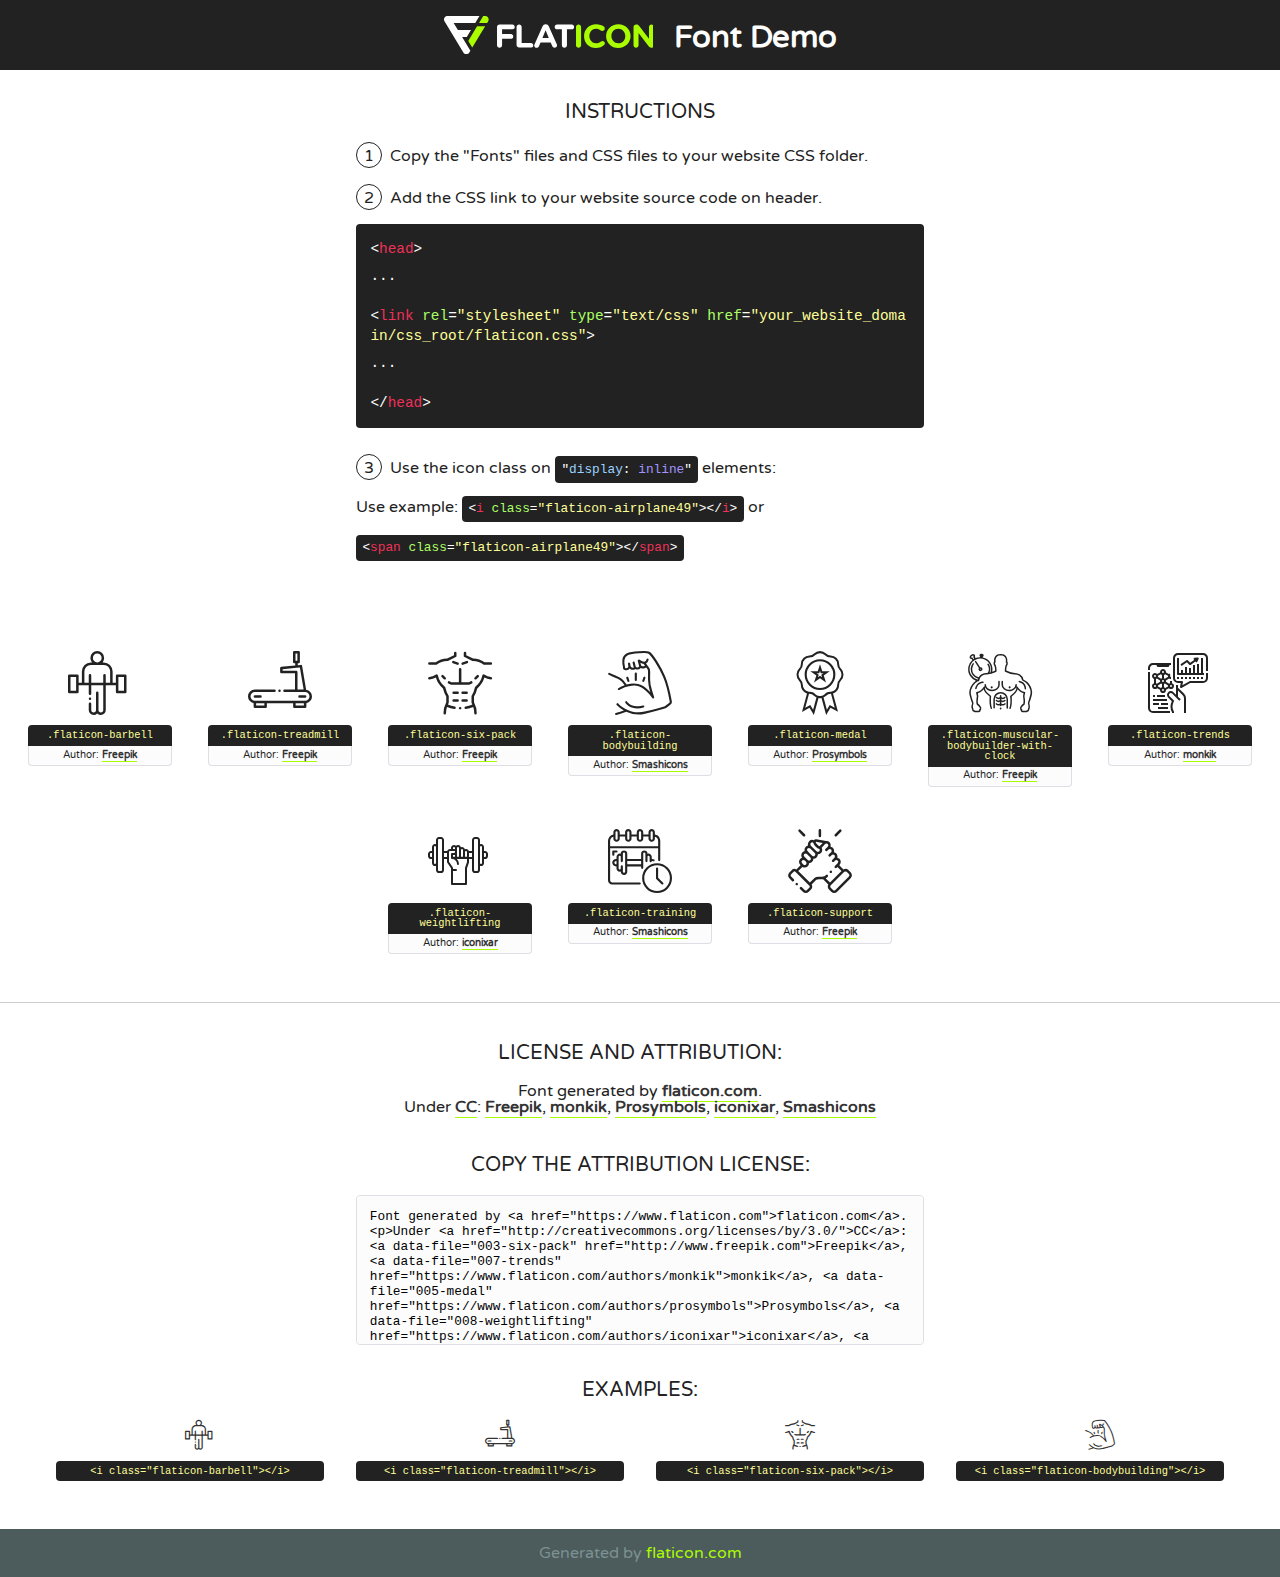
<file: ejsfitness/static/lib/flaticon/font/flaticon.html>
<!DOCTYPE html>
<!--
  Flaticon icon font: Flaticon
  Creation date: 26/10/2020 11:08
-->
<html>
<!DOCTYPE html>
<html>

<head>
    <title>Flaticon WebFont</title>
    <link href="http://fonts.googleapis.com/css?family=Varela+Round" rel="stylesheet" type="text/css" />
    <link rel="stylesheet" type="text/css" href="flaticon.css">
    <meta charset="UTF-8">
    <style>
    html, body, div, span, applet, object, iframe,
    h1, h2, h3, h4, h5, h6, p, blockquote, pre,
    a, abbr, acronym, address, big, cite, code,
    del, dfn, em, img, ins, kbd, q, s, samp,
    small, strike, strong, sub, sup, tt, var,
    b, u, i, center,
    dl, dt, dd, ol, ul, li,
    fieldset, form, label, legend,
    table, caption, tbody, tfoot, thead, tr, th, td,
    article, aside, canvas, details, embed, 
    figure, figcaption, footer, header, hgroup, 
    menu, nav, output, ruby, section, summary,
    time, mark, audio, video {
        margin: 0;
        padding: 0;
        border: 0;
        font-size: 100%;
        font: inherit;
        vertical-align: baseline;
    }
    /* HTML5 display-role reset for older browsers */
    article, aside, details, figcaption, figure, 
    footer, header, hgroup, menu, nav, section {
        display: block;
    }
    body {
        line-height: 1;
    }
    ol, ul {
        list-style: none;
    }
    blockquote, q {
        quotes: none;
    }
    blockquote:before, blockquote:after,
    q:before, q:after {
        content: '';
        content: none;
    }
    table {
        border-collapse: collapse;
        border-spacing: 0;
    }
    body {
        font-family: 'Varela Round', Helvetica, Arial, sans-serif;
        font-size: 16px;
        color: #222;
    }
    a {
        color: #333;
        border-bottom: 1px solid #a9fd00;
        font-weight: bold;
        text-decoration: none;
    }
    * {
        -moz-box-sizing: border-box;
        -webkit-box-sizing: border-box;
        box-sizing: border-box;
        margin: 0;
        padding: 0;
    }
    [class^="flaticon-"]:before, [class*=" flaticon-"]:before, [class^="flaticon-"]:after, [class*=" flaticon-"]:after {
        font-family: Flaticon;
        font-size: 30px;
        font-style: normal;
        margin-left: 20px;
        color: #333;
    }
    .wrapper {
        max-width: 600px;
        margin: auto;
        padding: 0 1em;
    }
    .title {
        font-size: 1.25em;
        text-align: center;
        margin-bottom: 1em;
        text-transform: uppercase;
    }
    header {
        text-align: center;
        background-color: #222;
        color: #fff;
        padding: 1em;
    }
    header .logo {
        width: 210px;
        height: 38px;
        display: inline-block;
        vertical-align: middle;
        margin-right: 1em;
        border: none;
    }
    header strong {
        font-size: 1.95em;
        font-weight: bold;
        vertical-align: middle;
        margin-top: 5px;
        display: inline-block;
    }
    .demo {
        margin: 2em auto;
        line-height: 1.25em;
    }
    .demo ul li {
        margin-bottom: 1em;
    }
    .demo ul li .num {
        color: #222;
        border-radius: 20px;
        display: inline-block;
        width: 26px;
        padding: 3px;
        height: 26px;
        text-align: center;
        margin-right: 0.5em;
        border: 1px solid #222;
    }
    .demo ul li code {
        background-color: #222;
        border-radius: 4px;
        padding: 0.25em 0.5em;
        display: inline-block;
        color: #fff;
        font-family: Consolas,Monaco,Lucida Console,Liberation Mono,DejaVu Sans Mono,Bitstream Vera Sans Mono,Courier New, monospace;
        font-weight: lighter;
        margin-top: 1em;
        font-size: 0.8em;
        word-break: break-all;
    }
    .demo ul li code.big {
        padding: 1em;
        font-size: 0.9em;
    }
    .demo ul li code .red {
        color: #EF3159;
    }
    .demo ul li code .green {
        color: #ACFF65;
    }
    .demo ul li code .yellow {
        color: #FFFF99;
    }
    .demo ul li code .blue {
        color: #99D3FF;
    }
    .demo ul li code .purple {
        color: #A295FF;
    }
    .demo ul li code .dots {
        margin-top: 0.5em;
        display: block;
    }
    #glyphs {
        border-bottom: 1px solid #ccc;
        padding: 2em 0;
        text-align: center;
    }
    .glyph {
        display: inline-block;
        width: 9em;
        margin: 1em;
        text-align: center;
        vertical-align: top;
        background: #FFF;
    }
    .glyph .glyph-icon {
        padding: 10px;
        display: block;
        font-family:"Flaticon";
        font-size: 64px;
        line-height: 1;
    }
    .glyph .glyph-icon:before {
        font-size: 64px;
        color: #222;
        margin-left: 0;
    }
    .class-name {
        font-size: 0.65em;
        background-color: #222;
        color: #fff;
        border-radius: 4px 4px 0 0;
        padding: 0.5em;
        color: #FFFF99;
        font-family: Consolas,Monaco,Lucida Console,Liberation Mono,DejaVu Sans Mono,Bitstream Vera Sans Mono,Courier New, monospace;
    }
    .author-name {
        font-size: 0.6em;
        background-color: #fcfcfd;
        border: 1px solid #DEDEE4;
        border-top: 0;
        border-radius: 0 0 4px 4px;
        padding: 0.5em;
    }
    .class-name:last-child {
        font-size: 10px;
        color:#888;
    }
    .class-name:last-child a {
        font-size: 10px;
        color:#555;
    }
    .class-name:last-child a:hover {
        color:#a9fd00;
    }
    .glyph > input {
        display: block;
        width: 100px;
        margin: 5px auto;
        text-align: center;
        font-size: 12px;
        cursor: text;
    }
    .glyph > input.icon-input {
        font-family:"Flaticon";
        font-size: 16px;
        margin-bottom: 10px;
    }
    .attribution .title {
        margin-top: 2em;
    }
    .attribution textarea {
        background-color: #fcfcfd;
        padding: 1em;
        border: none;
        box-shadow: none;
        border: 1px solid #DEDEE4;
        border-radius: 4px;
        resize: none;
        width: 100%;
        height: 150px;
        font-size: 0.8em;
        font-family: Consolas,Monaco,Lucida Console,Liberation Mono,DejaVu Sans Mono,Bitstream Vera Sans Mono,Courier New, monospace;
        -webkit-appearance: none;
    }
    .iconsuse {
        margin: 2em auto;
        text-align: center;
        max-width: 1200px;
    }
    .iconsuse:after {
        content: '';
        display: table;
        clear: both;
    }
    .iconsuse .image {
        float: left;
        width: 25%;
        padding: 0 1em;
    }
    .iconsuse .image p {
        margin-bottom: 1em;
    }
    .iconsuse .image span {
        display: block;
        font-size: 0.65em;
        background-color: #222;
        color: #fff;
        border-radius: 4px;
        padding: 0.5em;
        color: #FFFF99;
        margin-top: 1em;
        font-family: Consolas,Monaco,Lucida Console,Liberation Mono,DejaVu Sans Mono,Bitstream Vera Sans Mono,Courier New, monospace;
    }
    #footer {
        text-align: center;
        background-color: #4C5B5C;
        color: #7c9192;
        padding: 1em;
    }
    #footer a {
        border: none;
        color: #a9fd00;
        font-weight: normal;
    }
    @media (max-width: 960px) {
        .iconsuse .image {
            width: 50%;
        }
    }
    @media (max-width: 560px) {
        .iconsuse .image {
            width: 100%;
        }
    }
    </style>
</head>

<body class="characters-off">

    <header>
        <a href="https://www.flaticon.com" target="_blank" class="logo">
            <svg version="1.1" xmlns="http://www.w3.org/2000/svg" xmlns:xlink="http://www.w3.org/1999/xlink" xmlns:a="http://ns.adobe.com/AdobeSVGViewerExtensions/3.0/" viewBox="0 0 560.875 102.036" enable-background="new 0 0 560.875 102.036" xml:space="preserve">
                <defs>
                </defs>
                <g>
                    <g class="letters">
                        <path fill="#ffffff" d="M141.596,29.675c0-3.777,2.985-6.767,6.764-6.767h34.438c3.426,0,6.15,2.728,6.15,6.15
                        c0,3.43-2.724,6.149-6.15,6.149h-27.674v13.091h23.719c3.429,0,6.151,2.724,6.151,6.15c0,3.43-2.723,6.149-6.151,6.149h-23.719
                        v17.574c0,3.773-2.986,6.761-6.764,6.761c-3.779,0-6.764-2.989-6.764-6.761V29.675z"></path>
                        <path fill="#ffffff" d="M193.844,29.149c0-3.781,2.985-6.767,6.764-6.767c3.776,0,6.763,2.985,6.763,6.767v42.957h25.039
                        c3.426,0,6.149,2.726,6.149,6.153c0,3.425-2.723,6.15-6.149,6.15h-31.802c-3.779,0-6.764-2.986-6.764-6.768V29.149z"></path>
                        <path fill="#ffffff" d="M241.891,75.71l21.438-48.407c1.492-3.341,4.215-5.357,7.906-5.357h0.792
                        c3.686,0,6.323,2.017,7.815,5.357l21.439,48.407c0.436,0.967,0.701,1.845,0.701,2.723c0,3.602-2.809,6.501-6.414,6.501
                        c-3.161,0-5.269-1.845-6.499-4.655l-4.132-9.661h-27.059l-4.301,10.102c-1.144,2.631-3.426,4.214-6.237,4.214
                        c-3.517,0-6.24-2.81-6.24-6.325C241.1,77.64,241.451,76.677,241.891,75.71z M279.932,58.666l-8.521-20.297l-8.526,20.297H279.932
                        z"></path>
                        <path fill="#ffffff" d="M314.864,35.387H301.86c-3.429,0-6.239-2.813-6.239-6.238c0-3.429,2.811-6.24,6.239-6.24h39.533
                        c3.426,0,6.237,2.811,6.237,6.24c0,3.425-2.811,6.238-6.237,6.238h-13.001v42.785c0,3.773-2.99,6.761-6.764,6.761
                        c-3.779,0-6.764-2.989-6.764-6.761V35.387z"></path>
                        <path fill="#A9FD00" d="M352.615,29.149c0-3.781,2.985-6.767,6.767-6.767c3.774,0,6.761,2.985,6.761,6.767v49.024
                        c0,3.773-2.987,6.761-6.761,6.761c-3.781,0-6.767-2.989-6.767-6.761V29.149z"></path>
                        <path fill="#A9FD00" d="M374.132,53.836v-0.179c0-17.481,13.178-31.801,32.065-31.801c9.22,0,15.459,2.458,20.557,6.238
                        c1.402,1.054,2.637,2.985,2.637,5.357c0,3.692-2.985,6.59-6.681,6.59c-1.845,0-3.071-0.702-4.044-1.319
                        c-3.776-2.813-7.729-4.393-12.562-4.393c-10.364,0-17.831,8.611-17.831,19.154v0.173c0,10.542,7.291,19.329,17.831,19.329
                        c5.715,0,9.492-1.756,13.359-4.834c1.049-0.874,2.458-1.491,4.039-1.491c3.429,0,6.325,2.813,6.325,6.236
                        c0,2.106-1.056,3.78-2.282,4.834c-5.539,4.834-12.036,7.733-21.878,7.733C387.572,85.464,374.132,71.493,374.132,53.836z"></path>
                        <path fill="#A9FD00" d="M433.009,53.836v-0.179c0-17.481,13.79-31.801,32.766-31.801c18.981,0,32.592,14.143,32.592,31.628v0.173
                        c0,17.483-13.785,31.807-32.769,31.807C446.625,85.464,433.009,71.32,433.009,53.836z M484.224,53.836v-0.179
                        c0-10.539-7.725-19.326-18.626-19.326c-10.893,0-18.449,8.611-18.449,19.154v0.173c0,10.542,7.73,19.329,18.626,19.329
                        C476.676,72.986,484.224,64.378,484.224,53.836z"></path>
                        <path fill="#A9FD00" d="M506.233,29.321c0-3.774,2.99-6.763,6.767-6.763h1.401c3.252,0,5.183,1.583,7.029,3.953l26.093,34.265
                        V29.059c0-3.692,2.99-6.677,6.681-6.677c3.683,0,6.671,2.985,6.671,6.677v48.934c0,3.78-2.987,6.765-6.764,6.765h-0.436
                        c-3.257,0-5.188-1.581-7.034-3.953l-27.056-35.492v32.944c0,3.687-2.985,6.676-6.678,6.676c-3.683,0-6.673-2.989-6.673-6.676
                        V29.321z"></path>
                    </g>
                    <g class="insignia">
                        <path fill="#ffffff" d="M48.372,56.137h12.517l11.156-18.537H37.186L25.688,18.539h57.825L94.668,0H9.271
                        C5.925,0,2.842,1.801,1.198,4.716c-1.644,2.907-1.593,6.482,0.134,9.343l50.38,83.501c1.678,2.781,4.689,4.476,7.938,4.476
                        c3.246,0,6.257-1.695,7.935-4.476l2.898-4.804L48.372,56.137z"></path>
                        <g class="i">
                            <path fill="#A9FD00" d="M93.575,18.539h0.031v0.004l21.652,0.004l2.705-4.488c1.727-2.861,1.778-6.436,0.133-9.343
                            C116.454,1.801,113.371,0,110.026,0h-5.294L93.575,18.539z"></path>
                            <polygon fill="#A9FD00" points="88.291,27.356 64.725,66.486 75.519,84.404 109.942,27.356"></polygon>
                        </g>
                    </g>
                </g>
            </svg>
        </a>
        <strong>Font Demo</strong>
    </header>


    <section class="demo wrapper">

        <p class="title">Instructions</p>

        <ul>
            <li>
                <span class="num">1</span>Copy the "Fonts" files and CSS files to your website CSS folder.
            </li>
            <li>
                <span class="num">2</span>Add the CSS link to your website source code on header.
                <code class="big">
                    &lt;<span class="red">head</span>&gt;
                    <br/><span class="dots">...</span>
                    <br/>&lt;<span class="red">link</span> <span class="green">rel</span>=<span class="yellow">"stylesheet"</span> <span class="green">type</span>=<span class="yellow">"text/css"</span> <span class="green">href</span>=<span class="yellow">"your_website_domain/css_root/flaticon.css"</span>&gt;
                    <br/><span class="dots">...</span>
                    <br/>&lt;/<span class="red">head</span>&gt;
                </code>
            </li>

            <li>
                <p>
                    <span class="num">3</span>Use the icon class on <code>"<span class="blue">display</span>:<span class="purple"> inline</span>"</code> elements:
                    <br />
                    Use example: <code>&lt;<span class="red">i</span> <span class="green">class</span>=<span class="yellow">&quot;flaticon-airplane49&quot;</span>&gt;&lt;/<span class="red">i</span>&gt;</code> or <code>&lt;<span class="red">span</span> <span class="green">class</span>=<span class="yellow">&quot;flaticon-airplane49&quot;</span>&gt;&lt;/<span class="red">span</span>&gt;</code>
            </li>
        </ul>

    </section>




   <section id="glyphs">          
    
      
        <div class="glyph"><div class="glyph-icon flaticon-barbell"></div>
            <div class="class-name">.flaticon-barbell</div>
            <div class="author-name">Author: <a data-file="001-barbell" href="http://www.freepik.com">Freepik</a> </div> 
        </div>        
        
        <div class="glyph"><div class="glyph-icon flaticon-treadmill"></div>
            <div class="class-name">.flaticon-treadmill</div>
            <div class="author-name">Author: <a data-file="002-treadmill" href="http://www.freepik.com">Freepik</a> </div> 
        </div>        
        
        <div class="glyph"><div class="glyph-icon flaticon-six-pack"></div>
            <div class="class-name">.flaticon-six-pack</div>
            <div class="author-name">Author: <a data-file="003-six-pack" href="http://www.freepik.com">Freepik</a> </div> 
        </div>        
        
        <div class="glyph"><div class="glyph-icon flaticon-bodybuilding"></div>
            <div class="class-name">.flaticon-bodybuilding</div>
            <div class="author-name">Author: <a data-file="004-bodybuilding" href="https://www.flaticon.com/authors/smashicons">Smashicons</a> </div> 
        </div>        
        
        <div class="glyph"><div class="glyph-icon flaticon-medal"></div>
            <div class="class-name">.flaticon-medal</div>
            <div class="author-name">Author: <a data-file="005-medal" href="https://www.flaticon.com/authors/prosymbols">Prosymbols</a> </div> 
        </div>        
        
        <div class="glyph"><div class="glyph-icon flaticon-muscular-bodybuilder-with-clock"></div>
            <div class="class-name">.flaticon-muscular-bodybuilder-with-clock</div>
            <div class="author-name">Author: <a data-file="006-muscular-bodybuilder-with-clock" href="http://www.freepik.com">Freepik</a> </div> 
        </div>        
        
        <div class="glyph"><div class="glyph-icon flaticon-trends"></div>
            <div class="class-name">.flaticon-trends</div>
            <div class="author-name">Author: <a data-file="007-trends" href="https://www.flaticon.com/authors/monkik">monkik</a> </div> 
        </div>        
        
        <div class="glyph"><div class="glyph-icon flaticon-weightlifting"></div>
            <div class="class-name">.flaticon-weightlifting</div>
            <div class="author-name">Author: <a data-file="008-weightlifting" href="https://www.flaticon.com/authors/iconixar">iconixar</a> </div> 
        </div>        
        
        <div class="glyph"><div class="glyph-icon flaticon-training"></div>
            <div class="class-name">.flaticon-training</div>
            <div class="author-name">Author: <a data-file="009-training" href="https://www.flaticon.com/authors/smashicons">Smashicons</a> </div> 
        </div>        
        
        <div class="glyph"><div class="glyph-icon flaticon-support"></div>
            <div class="class-name">.flaticon-support</div>
            <div class="author-name">Author: <a data-file="010-support" href="http://www.freepik.com">Freepik</a> </div> 
        </div>        
        

    </section>



    <section class="attribution wrapper"   style="text-align:center;">

      <div class="title">License and attribution:</div><div class="attrDiv">Font generated by <a href="https://www.flaticon.com">flaticon.com</a>. <div><p>Under <a href="http://creativecommons.org/licenses/by/3.0/">CC</a>: <a data-file="003-six-pack" href="http://www.freepik.com">Freepik</a>, <a data-file="007-trends" href="https://www.flaticon.com/authors/monkik">monkik</a>, <a data-file="005-medal" href="https://www.flaticon.com/authors/prosymbols">Prosymbols</a>, <a data-file="008-weightlifting" href="https://www.flaticon.com/authors/iconixar">iconixar</a>, <a data-file="004-bodybuilding" href="https://www.flaticon.com/authors/smashicons">Smashicons</a></p>  </div>
      </div>
      <div class="title">Copy the Attribution License:</div>

    <textarea onclick="this.focus();this.select();">Font generated by &lt;a href=&quot;https://www.flaticon.com&quot;&gt;flaticon.com&lt;/a&gt;. <p>Under <a href="http://creativecommons.org/licenses/by/3.0/">CC</a>: <a data-file="003-six-pack" href="http://www.freepik.com">Freepik</a>, <a data-file="007-trends" href="https://www.flaticon.com/authors/monkik">monkik</a>, <a data-file="005-medal" href="https://www.flaticon.com/authors/prosymbols">Prosymbols</a>, <a data-file="008-weightlifting" href="https://www.flaticon.com/authors/iconixar">iconixar</a>, <a data-file="004-bodybuilding" href="https://www.flaticon.com/authors/smashicons">Smashicons</a></p>  
     </textarea>

    </section>

    <section class="iconsuse">

          <div class="title">Examples:</div>            
             
            <div class="image">
                <p>
                    <i class="glyph-icon flaticon-barbell"></i> 
                    <span>&lt;i class=&quot;flaticon-barbell&quot;&gt;&lt;/i&gt;</span>
                </p>
            </div>
            
            <div class="image">
                <p>
                    <i class="glyph-icon flaticon-treadmill"></i> 
                    <span>&lt;i class=&quot;flaticon-treadmill&quot;&gt;&lt;/i&gt;</span>
                </p>
            </div>
            
            <div class="image">
                <p>
                    <i class="glyph-icon flaticon-six-pack"></i> 
                    <span>&lt;i class=&quot;flaticon-six-pack&quot;&gt;&lt;/i&gt;</span>
                </p>
            </div>
            
            <div class="image">
                <p>
                    <i class="glyph-icon flaticon-bodybuilding"></i> 
                    <span>&lt;i class=&quot;flaticon-bodybuilding&quot;&gt;&lt;/i&gt;</span>
                </p>
            </div>
                       
        </div>
                            
    </section>

<div id="footer">
    <div>Generated by <a href="https://www.flaticon.com">flaticon.com</a>
    </div>
</div>



</body>
</html>
</file>
<file: ejsfitness/static/lib/flaticon/font/flaticon.css>
/*
  	Flaticon icon font: Flaticon
  	Creation date: 26/10/2020 11:08
  	*/

@font-face {
  font-family: "Flaticon";
  src: url("./Flaticon.eot");
  src: url("./Flaticon.eot?#iefix") format("embedded-opentype"),
       url("./Flaticon.woff2") format("woff2"),
       url("./Flaticon.woff") format("woff"),
       url("./Flaticon.ttf") format("truetype"),
       url("./Flaticon.svg#Flaticon") format("svg");
  font-weight: normal;
  font-style: normal;
}

@media screen and (-webkit-min-device-pixel-ratio:0) {
  @font-face {
    font-family: "Flaticon";
    src: url("./Flaticon.svg#Flaticon") format("svg");
  }
}

[class^="flaticon-"]:before, [class*=" flaticon-"]:before,
[class^="flaticon-"]:after, [class*=" flaticon-"]:after {   
  font-family: Flaticon;
        font-size: 20px;
font-style: normal;
margin-left: 20px;
}

.flaticon-barbell:before { content: "\f100"; }
.flaticon-treadmill:before { content: "\f101"; }
.flaticon-six-pack:before { content: "\f102"; }
.flaticon-bodybuilding:before { content: "\f103"; }
.flaticon-medal:before { content: "\f104"; }
.flaticon-muscular-bodybuilder-with-clock:before { content: "\f105"; }
.flaticon-trends:before { content: "\f106"; }
.flaticon-weightlifting:before { content: "\f107"; }
.flaticon-training:before { content: "\f108"; }
.flaticon-support:before { content: "\f109"; }
</file>
